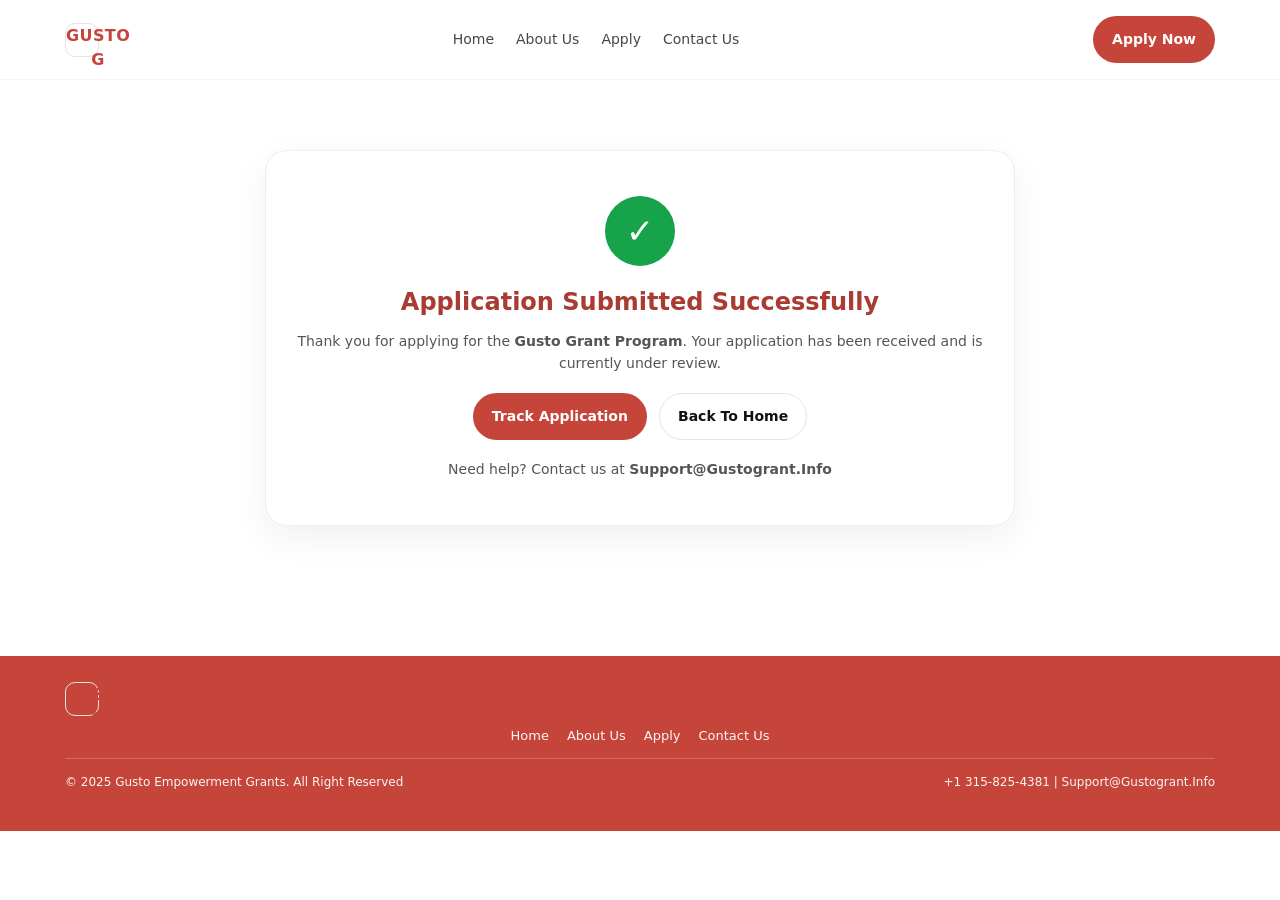
<file: thank-you.html>
<!DOCTYPE html>
<html lang="en">
<head>
  <meta charset="UTF-8" />
  <meta name="viewport" content="width=device-width, initial-scale=1.0" />
  <title>Thank You | Gusto Grants</title>
  <link rel="stylesheet" href="style.css" />
</head>
<body>

  <!-- HEADER -->
  <header class="header">
    <div class="container nav">
      <div class="brand">
        <span class="logo"><span>GUSTO</span>G</span>
      </div>

      <nav class="nav-links">
        <a href="index.html">Home</a>
        <a href="about.html">About Us</a>
        <a href="apply.html">Apply</a>
        <a href="contact.html">Contact Us</a>
      </nav>

      <a class="btn btn-primary" href="apply.html">Apply Now</a>
    </div>
  </header>

  <!-- THANK YOU SECTION -->
  <section class="thankyou-page">
    <div class="container">
      <div class="thankyou-card">

        <div class="thankyou-icon">✓</div>

        <h1>Application Submitted Successfully</h1>
        <p>
          Thank you for applying for the <strong>Gusto Grant Program</strong>.
          Your application has been received and is currently under review.
        </p>

        <div class="thankyou-actions">
          <a href="track.html" class="btn btn-primary">Track Application</a>
          <a href="index.html" class="btn btn-outline">Back To Home</a>
        </div>

        <p class="thankyou-note">
          Need help? Contact us at <strong>Support@Gustogrant.Info</strong>
        </p>

      </div>
    </div>
  </section>

  <!-- FOOTER -->
  <footer class="footer">
    <div class="container footer-inner">

      <div class="brand">
        <span class="logo"><span>GUSTO</span>G</span>
      </div>

      <div class="footer-links">
        <a href="index.html">Home</a>
        <a href="about.html">About Us</a>
        <a href="apply.html">Apply</a>
        <a href="contact.html">Contact Us</a>
      </div>

      <div class="footer-bottom">
        <span>© 2025 Gusto Empowerment Grants. All Right Reserved</span>
        <span>+1 315-825-4381 | Support@Gustogrant.Info</span>
      </div>

    </div>
  </footer>

</body>
</html>
</file>
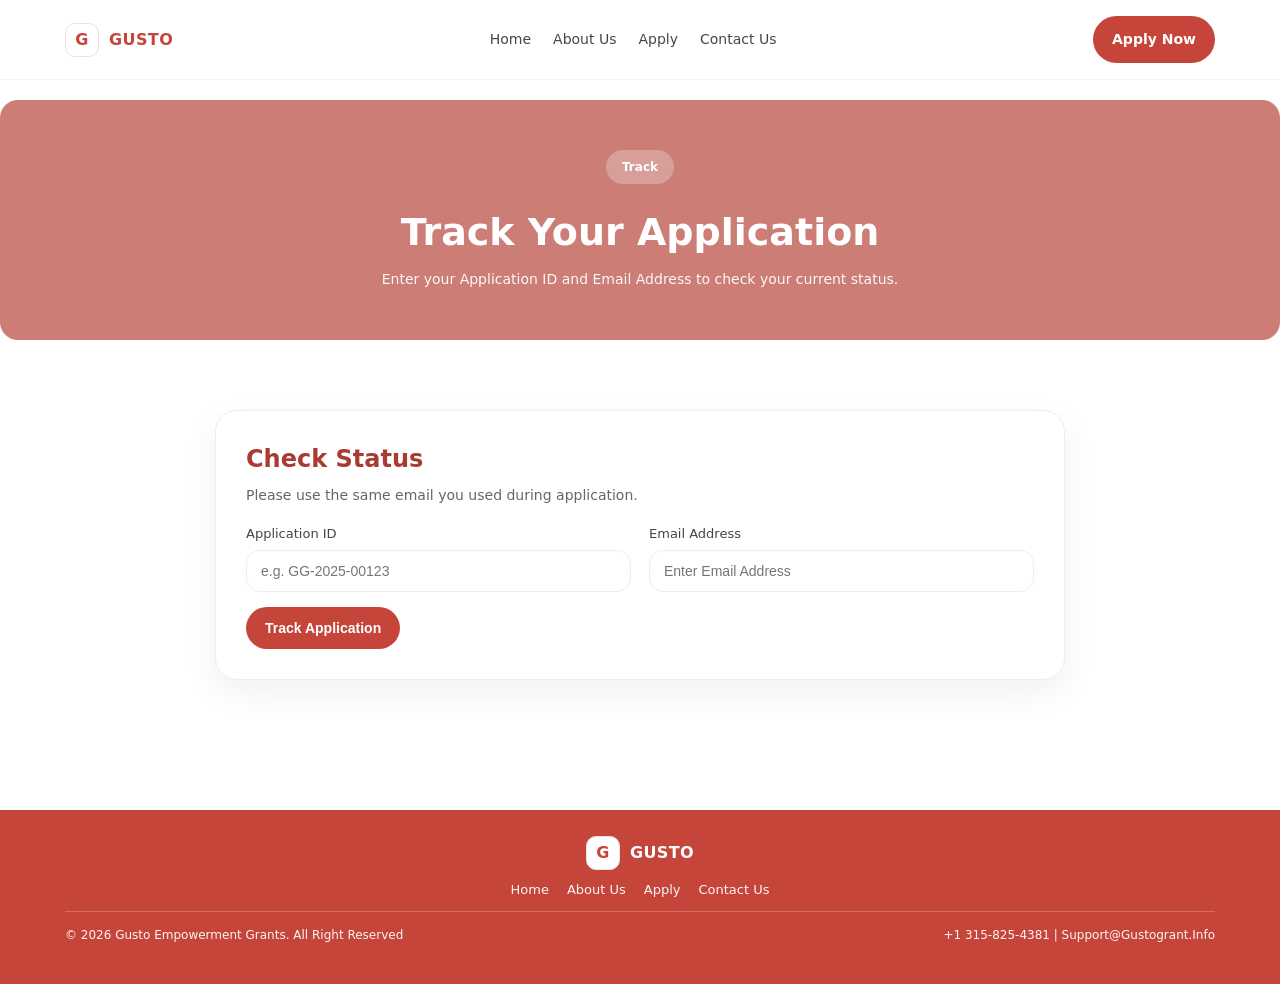
<file: track.html>
<!DOCTYPE html>
<html lang="en">
<head>
  <meta charset="UTF-8" />
  <meta name="viewport" content="width=device-width, initial-scale=1.0" />
  <title>Track Application | Gusto Grants</title>
  <link rel="stylesheet" href="style.css" />
</head>
<body>

  <!-- HEADER -->
  <header class="header">
    <div class="container nav">
      <div class="brand">
         <span class="logo">G</span>
          <span>GUSTO</span>
      </div>

      <nav class="nav-links">
        <a href="index.html">Home</a>
        <a href="about.html">About Us</a>
        <a href="apply.html">Apply</a>
        <a href="contact.html">Contact Us</a>
      </nav>

      <a class="btn btn-primary" href="apply.html">Apply Now</a>
    </div>
  </header>

  <!-- TRACK HERO -->
  <section class="track-hero">
    <div class="track-hero-overlay"></div>

    <div class="container track-hero-content">
      <span class="pill">Track</span>
      <h1>Track Your Application</h1>
      <p>Enter your Application ID and Email Address to check your current status.</p>
    </div>
  </section>

  <!-- TRACK FORM -->
  <section class="track-section">
    <div class="container">

      <div class="track-card">
        <h2>Check Status</h2>
        <p class="track-subtext">
          Please use the same email you used during application.
        </p>

        <form id="trackForm" class="track-form">
          <div class="track-grid">

            <div class="form-group">
              <label>Application ID</label>
              <input type="text" id="appId" placeholder="e.g. GG-2025-00123" required>
            </div>

            <div class="form-group">
              <label>Email Address</label>
              <input type="email" id="trackEmail" placeholder="Enter Email Address" required>
            </div>

          </div>

          <button type="submit" class="btn btn-primary">
            Track Application
          </button>
        </form>

        <!-- RESULT BOX -->
        <div id="trackResult" class="track-result" style="display:none;">
          <h3>Status:</h3>
          <p id="statusText"></p>
        </div>
      </div>

    </div>
  </section>

  <!-- FOOTER -->
   <footer class="footer">
    <div class="container">
      <div class="footer-inner">
        <div class="brand" style="justify-content:center; color:#fff;">
          <span class="logo" style="background:#fff; color:var(--brand);">G</span>
          <span>GUSTO</span>
      </div>

      <div class="footer-links">
        <a href="index.html">Home</a>
        <a href="about.html">About Us</a>
        <a href="apply.html">Apply</a>
        <a href="contact.html">Contact Us</a>
      </div>

      <div class="footer-bottom">
        <span>© 2026 Gusto Empowerment Grants. All Right Reserved</span>
        <span>+1 315-825-4381 | Support@Gustogrant.Info</span>
      </div>

    </div>
  </footer>

  <!-- SIMPLE DEMO SCRIPT -->
  <script>
    const trackForm = document.getElementById("trackForm");
    const resultBox = document.getElementById("trackResult");
    const statusText = document.getElementById("statusText");

    trackForm.addEventListener("submit", function(e){
      e.preventDefault();

      const appId = document.getElementById("appId").value.trim();
      const email = document.getElementById("trackEmail").value.trim();

      // Demo tracking (you can replace this later with real database tracking)
      let status = "Approved ✅ (Congratulations! Your application has been approved.)";

      if(appId.toUpperCase().includes("APPROVED")){
        status = "Approved ✅ (Congratulations! Your application has been approved.)";
      } else if(appId.toUpperCase().includes("PROCESS")){
        status = "Processing 🔄 (Your application is currently being processed.)";
      } else if(appId.toUpperCase().includes("DECLINE")){
        status = "Not Approved ❌ (Your application was not approved at this time.)";
      }

      resultBox.style.display = "block";
      statusText.innerHTML = `
        <strong>Application ID:</strong> ${appId}<br>
        <strong>Email:</strong> ${email}<br><br>
        <strong>${status}</strong>
      `;
    });
  </script>

</body>
</html>
</file>
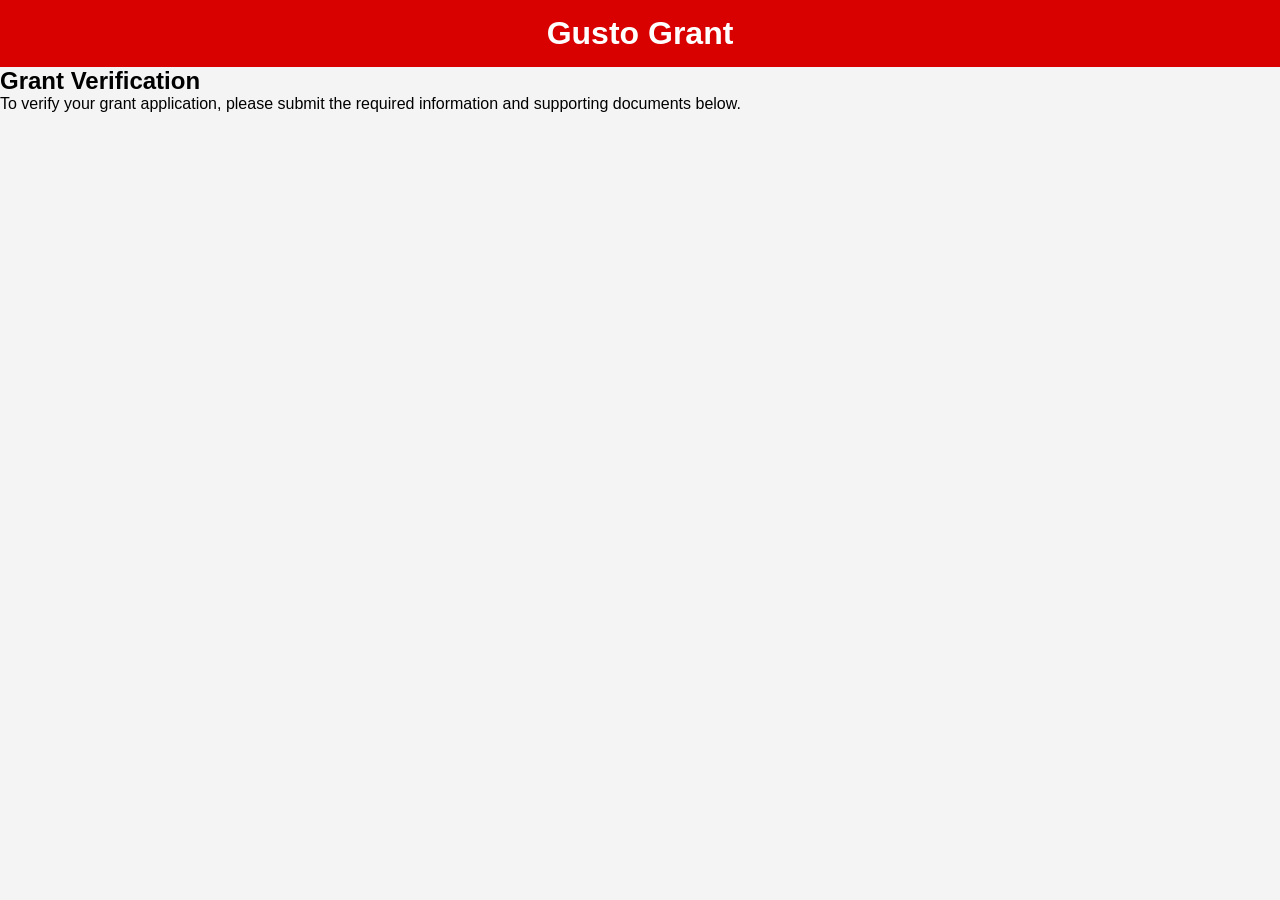
<file: verify.html>
<!DOCTYPE html>
<html lang="en">
<head>
    <meta charset="UTF-8">
    <meta name="viewport" content="width=device-width, initial-scale=1.0">
    <title>Grant Verification</title>
    <link rel="stylesheet" href="verify.css">
</head>

<body>

<header>
    <h1>Gusto Grant</h1>
</header>

<section class="verify-page">

    <div class="verify-box">

        <h2>Grant Verification</h2>

        <p>
            To verify your grant application, please submit the required
            information and supporting documents below.
        </p>

        <!-- Jotform Embed -->
        <script
            type="text/javascript"
            src="https://form.jotform.com/jsform/261694616273060">
        </script>

    </div>

</section>

</body>
</html>
</file>
<file: style.css>
:root{
  --brand:#c6453a;
  --brand-dark:#a63a31;
  --bg:#ffffff;
  --soft:#f8efee;
  --text:#1d1d1d;
  --muted:#6b6b6b;
  --border:#e9e2e1;
  --card:#ffffff;
  --shadow: 0 14px 40px rgba(0,0,0,.08);
  --radius: 18px;
}

*{ box-sizing:border-box; margin:0; padding:0; }
html{ scroll-behavior:smooth; }
body{
  font-family: system-ui, -apple-system, Segoe UI, Roboto, Arial, sans-serif;
  color:var(--text);
  background:var(--bg);
  line-height:1.5;
}

a{ text-decoration:none; color:inherit; }
img{ max-width:100%; display:block; }

.container{
  width:min(1150px, 92%);
  margin-inline:auto;
}

/* ===== HEADER ===== */
.header{
  background:#fff;
  position:sticky;
  top:0;
  z-index:100;
  border-bottom:1px solid rgba(0,0,0,.04);
}

.nav{
  display:flex;
  align-items:center;
  justify-content:space-between;
  gap:18px;
  padding:16px 0;
}

.brand{
  display:flex;
  align-items:center;
  gap:10px;
  font-weight:700;
  letter-spacing:.4px;
  color:var(--brand);
}

.brand .logo{
  width:34px;
  height:34px;
  border-radius:10px;
  border:1px solid var(--border);
  display:grid;
  place-items:center;
  font-weight:800;
}

.nav-links{
  display:flex;
  align-items:center;
  gap:22px;
}

.nav-links a{
  font-size:14px;
  color:#333;
  opacity:.9;
}

.nav-links a.active{
  color:var(--brand);
  font-weight:700;
}

.btn{
  display:inline-flex;
  align-items:center;
  justify-content:center;
  padding:12px 18px;
  border-radius:999px;
  border:1px solid transparent;
  cursor:pointer;
  font-weight:600;
  font-size:14px;
  transition:.2s;
  white-space:nowrap;
}

.btn-primary{
  background:var(--brand);
  color:#fff;
}

.btn-primary:hover{ background:var(--brand-dark); }

.btn-outline{
  background:#fff;
  border:1px solid var(--border);
  color:#111;
}

.btn-outline:hover{ border-color:#d7cecd; }

.menu-btn{
  display:none;
  background:#fff;
  border:1px solid var(--border);
  border-radius:12px;
  padding:10px 12px;
  cursor:pointer;
}

/* ===== HERO (Banner) ===== */
.hero{
  background:var(--brand);
  color:#fff;
  padding:56px 0 34px;
  position:relative;
  overflow:hidden;
}

.hero .hero-inner{
  text-align:center;
  max-width:760px;
  margin:0 auto;
}

.hero h1{
  font-size:42px;
  line-height:1.15;
  margin-bottom:14px;
}

.hero p{
  color:rgba(255,255,255,.88);
  font-size:14px;
  max-width:560px;
  margin:0 auto 18px;
}

.hero-actions{
  display:flex;
  justify-content:center;
  gap:14px;
  flex-wrap:wrap;
  margin-top:10px;
}

.hero .link-track{
  color:#ffd7d3;
  font-weight:700;
  font-size:14px;
  text-decoration:underline;
  align-self:center;
}

.hero-people{
  width:min(900px, 96%);
  margin:26px auto 0;
  display:flex;
  align-items:flex-end;
  justify-content:center;
  gap:12px;
  position:relative;
}

/* fake stat bubbles */
.bubble{
  background:#fff;
  border-radius:16px;
  padding:10px 12px;
  min-width:150px;
  color:#111;
  box-shadow:0 10px 30px rgba(0,0,0,.15);
  border:1px solid rgba(255,255,255,.35);
}

.bubble small{
  display:block;
  color:#666;
  font-size:11px;
  margin-top:2px;
}

.bubble.left{ position:absolute; left:0; bottom:40px; }
.bubble.mid{ position:absolute; bottom:20px; }
.bubble.right{ position:absolute; right:0; bottom:40px; }

/* ===== SECTION ===== */
.section{
  padding:64px 0;
}

.section-title{
  text-align:center;
  margin-bottom:20px;
}

.section-title h2{
  font-size:28px;
  color:var(--brand);
  margin-bottom:8px;
}

.section-title p{
  color:var(--muted);
  font-size:13px;
  max-width:650px;
  margin:0 auto;
}

/* ===== ABOUT PREVIEW (Home) ===== */
.about-grid{
  display:grid;
  grid-template-columns: 1.2fr 1fr;
  gap:30px;
  align-items:center;
}

.about-cards{
  display:grid;
  grid-template-columns: 1fr 1fr;
  gap:16px;
}

.card{
  background:var(--card);
  border:1px solid var(--border);
  border-radius:var(--radius);
  box-shadow:0 10px 25px rgba(0,0,0,.05);
}

.card.pad{ padding:18px; }

.card img{
  border-radius:16px;
  width:100%;
  height:160px;
  object-fit:cover;
}

.mini-card{
  background:var(--brand);
  color:#fff;
  border-radius:16px;
  padding:16px;
}

.mini-card h4{
  font-size:14px;
  margin-bottom:6px;
}

.mini-card a{
  font-size:12px;
  text-decoration:underline;
  opacity:.95;
}

.about-text h3{
  font-size:24px;
  color:var(--brand);
  margin-bottom:10px;
}

.about-text p{
  color:var(--muted);
  font-size:13px;
  margin-bottom:16px;
}

.about-text .btn-primary{
  padding:12px 20px;
}

/* ===== IMPACT IMAGE BLOCK ===== */
.big-image{
  border-radius:24px;
  overflow:hidden;
  box-shadow:var(--shadow);
  border:1px solid var(--border);
}

.big-image img{
  width:100%;
  height:360px;
  object-fit:cover;
}

/* ===== CATEGORIES ===== */
.categories{
  display:grid;
  grid-template-columns: 1fr 1fr;
  gap:18px;
  margin-top:24px;
}

.cat{
  display:flex;
  gap:14px;
  align-items:center;
  padding:14px;
  border-radius:18px;
  border:1px solid var(--border);
  background:#fff;
}

.cat .thumb{
  width:56px;
  height:56px;
  border-radius:16px;
  overflow:hidden;
  flex:0 0 56px;
  border:1px solid var(--border);
}

.cat .thumb img{
  width:100%;
  height:100%;
  object-fit:cover;
}

.cat h4{
  font-size:13px;
  margin-bottom:3px;
  color:var(--brand);
}

.cat p{
  font-size:12px;
  color:var(--muted);
}

/* ===== TESTIMONIAL ===== */
.testimonial-wrap{
  background:var(--soft);
  border-top:1px solid rgba(0,0,0,.02);
  border-bottom:1px solid rgba(0,0,0,.02);
}

.testimonial-row{
  display:grid;
  grid-template-columns: 1fr 1fr;
  gap:24px;
  align-items:center;
}

.testimonial-left h3{
  color:var(--brand);
  font-size:24px;
  margin-bottom:8px;
}

.testimonial-left p{
  color:var(--muted);
  font-size:13px;
  max-width:420px;
}

.test-nav{
  display:flex;
  gap:10px;
  margin-top:14px;
}

.icon-btn{
  width:44px;
  height:44px;
  border-radius:12px;
  border:1px solid var(--border);
  background:#fff;
  display:grid;
  place-items:center;
  cursor:pointer;
}

.icon-btn.primary{
  background:var(--brand);
  border-color:var(--brand);
  color:#fff;
}

.test-card{
  background:#fff;
  border:2px solid var(--brand);
  border-radius:18px;
  padding:18px;
  box-shadow:0 12px 30px rgba(0,0,0,.08);
}

.test-card .user{
  display:flex;
  align-items:center;
  gap:10px;
  margin-bottom:10px;
}

.avatar{
  width:42px;
  height:42px;
  border-radius:50%;
  overflow:hidden;
  border:1px solid var(--border);
}

.avatar img{
  width:100%;
  height:100%;
  object-fit:cover;
}

.test-card h4{ font-size:14px; }
.test-card small{ color:var(--muted); font-size:12px; }
.test-card p{
  color:#444;
  font-size:13px;
  margin-top:10px;
}

/* ===== PARTNERS ===== */
.partners-box{
  background:#fff;
  border:1px solid var(--border);
  border-radius:26px;
  box-shadow:var(--shadow);
  padding:22px;
}

.partners-box .top-img{
  border-radius:18px;
  overflow:hidden;
  border:1px solid var(--border);
}

.partners-box .top-img img{
  width:100%;
  height:240px;
  object-fit:cover;
}

.partners-box h3{
  text-align:center;
  color:var(--brand);
  font-size:22px;
  margin:16px 0 6px;
}

.partners-box p{
  text-align:center;
  color:var(--muted);
  font-size:12px;
  max-width:620px;
  margin:0 auto 16px;
}

.partner-logos{
  display:flex;
  align-items:center;
  justify-content:center;
  gap:26px;
  flex-wrap:wrap;
  padding-bottom:6px;
}

.partner-logos span{
  font-weight:700;
  color:#111;
  opacity:.9;
  font-size:14px;
}

/* ===== PAGE BANNER (About/Apply) ===== */
.page-banner{
  position:relative;
  min-height:260px;
  display:grid;
  place-items:center;
  overflow:hidden;
}

.page-banner img{
  position:absolute;
  inset:0;
  width:100%;
  height:100%;
  object-fit:cover;
}

.page-banner::after{
  content:"";
  position:absolute;
  inset:0;
  background:rgba(198,69,58,.72);
}

.page-banner .banner-content{
  position:relative;
  z-index:2;
  text-align:center;
  color:#fff;
  padding:24px;
}

.pill{
  display:inline-flex;
  align-items:center;
  justify-content:center;
  padding:6px 14px;
  border-radius:999px;
  background:#fff;
  color:var(--brand);
  font-weight:700;
  font-size:12px;
  margin-bottom:10px;
}

.page-banner h1{
  font-size:38px;
  line-height:1.2;
}

/* ===== STATS ROW ===== */
.stats-row{
  display:grid;
  grid-template-columns: repeat(4, 1fr);
  gap:14px;
  margin-top:22px;
}

.stat{
  border:1px solid var(--border);
  border-radius:18px;
  background:#fff;
  padding:14px;
  display:flex;
  gap:10px;
  align-items:center;
}

.stat .dot{
  width:34px;
  height:34px;
  border-radius:12px;
  border:1px solid var(--border);
  display:grid;
  place-items:center;
  font-weight:900;
  color:var(--brand);
}

.stat h4{
  font-size:13px;
  color:#222;
}

.stat p{
  font-size:11px;
  color:var(--muted);
}

/* ===== APPLY FORM ===== */
.form-wrap{
  margin-top:24px;
}

.form-title{
  font-size:20px;
  color:var(--brand);
  margin-bottom:12px;
}

.form-grid{
  display:grid;
  grid-template-columns: 1fr 1fr;
  gap:14px;
}

.input{
  width:100%;
  border:1px solid var(--border);
  border-radius:16px;
  padding:14px 14px;
  outline:none;
  font-size:13px;
  background:#fff;
}

textarea.input{
  min-height:120px;
  resize:vertical;
}

.form-actions{
  margin-top:16px;
}

/* ===== TRACK PAGE ===== */
.track-box{
  background:var(--soft);
  border-radius:22px;
  padding:24px;
  border:1px solid rgba(0,0,0,.03);
}

.track-box h1{
  color:var(--brand);
  font-size:34px;
  margin-bottom:8px;
}

.track-box p{
  color:var(--muted);
  font-size:13px;
  margin-bottom:16px;
}

.track-row{
  display:flex;
  gap:12px;
  align-items:center;
  flex-wrap:wrap;
}

.track-row .input{
  flex:1;
  min-width:240px;
  border-radius:999px;
}

.track-row .btn{
  border-radius:999px;
  padding:12px 20px;
}

/* ===== FOOTER ===== */
.footer{
  background:var(--brand);
  color:#fff;
  margin-top:60px;
}

.footer-inner{
  padding:26px 0;
  text-align:center;
}

.footer-links{
  display:flex;
  gap:18px;
  justify-content:center;
  flex-wrap:wrap;
  margin:10px 0 12px;
}

.footer-links a{
  font-size:13px;
  opacity:.95;
}

.footer-bottom{
  border-top:1px solid rgba(255,255,255,.22);
  padding:14px 0;
  font-size:12px;
  opacity:.95;
  display:flex;
  justify-content:space-between;
  gap:12px;
  flex-wrap:wrap;
}

/* ===== RESPONSIVE ===== */
@media (max-width: 900px){
  .about-grid{ grid-template-columns:1fr; }
  .testimonial-row{ grid-template-columns:1fr; }
  .categories{ grid-template-columns:1fr; }
  .stats-row{ grid-template-columns:1fr 1fr; }
  .hero h1{ font-size:34px; }
}

@media (max-width: 720px){
  .nav-links{ display:none; }
  .menu-btn{ display:block; }
  .form-grid{ grid-template-columns:1fr; }
  .page-banner h1{ font-size:30px; }
  .big-image img{ height:260px; }
}

.meeting-img{
  width: 100%;
  max-width: 600px;
  height: auto;
  border-radius: 12px;
  display: block;
}

.hero-image{
  width: 100%;
  margin-top: 15px;
  border-radius: 18px;
  overflow: hidden;
}

.hero-image img{
  width: 100%;
  height: 320px;        /* increase/decrease if you want */
  object-fit: cover;    /* makes it wide and fills the space */
  display: block;
}

@media (max-width: 768px){
  .hero-image img{
    height: 380px;
  }
}

.top-img img{
  width: 100%;
  height: 230px;
  object-fit: cover;
  border-radius: 14px;
  display: block;
}

.trusted-partners {
  padding: 50px 0;
  background: #fff;
}

.partner-logos {
  display: flex;
  align-items: center;
  justify-content: center;
  gap: 25px;
  flex-wrap: wrap;
  margin-top: 20px;
}

.partner-logos img {
  width: 140px;
  height: 70px;
  object-fit: contain;
  background: #fff;
  padding: 10px;
  border-radius: 10px;
  border: 1px solid #eee;
  transition: 0.3s ease;
}

.partner-logos img:hover {
  transform: scale(1.05);
}

@media (max-width: 600px) {
  .partner-logos img {
    width: 110px;
    height: 60px;
  }
}

.hero-image-group{
  display: flex;
  justify-content: center;
  align-items: flex-end;
  margin-top: 25px;
}

.hero-person{
  height: 320px;
  width: auto;
  object-fit: contain;
}

/* Pull them closer together */
.hero-person:nth-child(2){
  margin-left: -80px;
}

.hero-person:nth-child(3){
  margin-left: -95px;  /* increase this to bring last image closer */
}

@media (max-width: 768px){
  .hero-person{
    height: 190px;
  }

  .hero-person:nth-child(2){
    margin-left: -18px;
  }

  .hero-person:nth-child(3){
    margin-left: -28px;
  }
}

/* Bubble general style */
.bubble{
  position: absolute;
  padding: 14px 18px;
  border-radius: 14px;
  width: 210px;
  font-weight: 700;
  color: #fff;
  box-shadow: 0 10px 30px rgba(0,0,0,0.18);
}

/* small text inside bubble */
.bubble small{
  display: block;
  margin-top: 5px;
  font-size: 13px;
  font-weight: 400;
  opacity: 0.95;
}

/* Bubble Colors */
.bubble-orange{
  background: #f4a63a;
}

.bubble-green{
  background: #2bb673;
}

.bubble-blue{
  background: #3aa0ff;
}
.link-track{
  color: #ffcc00;
  font-weight: 700;
  text-decoration: underline;
}

.link-track:hover{
  opacity: 0.85;
}

.bubble-orange{
  background: linear-gradient(135deg, #f7b24a, #f39a1d);
}

.bubble-green{
  background: linear-gradient(135deg, #34d399, #16a34a);
}

.bubble-blue{
  background: linear-gradient(135deg, #60a5fa, #2563eb);
}

.hero-people{
  position: relative;
  margin-top: 25px;
  min-height: 360px;  /* makes sure bubbles don’t disappear */
}

/* People images */
.hero-image-group{
  display: flex;
  justify-content: center;
  align-items: flex-end;
}

.hero-person{
  height: 320px;
  width: auto;
  object-fit: contain;
}

/* Make them closer */
.hero-person:nth-child(2){
  margin-left: -35px;
}

.hero-person:nth-child(3){
  margin-left: -70px;
}

/* Bubble positions */
.bubble-left{
  left: 5%;
  bottom: 55px;
}

.bubble-mid{
  left: 38%;
  bottom: 35px;
}

.bubble-right{
  right: 5%;
  bottom: 55px;
}

/* Keep bubbles on top of images */
.bubble{
  z-index: 10;
}

@media (max-width: 768px){
  .hero-person{
    height: 200px;
  }

  .bubble{
    width: 150px;
    padding: 10px 12px;
  }

  .bubble-left{
    left: 2%;
    bottom: 30px;
  }

  .bubble-mid{
    left: 33%;
    bottom: 20px;
  }

  .bubble-right{
    right: 2%;
    bottom: 30px;
  }
}

.hero-image-group{
  display: flex;
  justify-content: center;
  align-items: flex-end;
  gap: 0;
}

.hero-person{
  height: 320px;
  width: auto;
  object-fit: contain;
  display: block;
}

/* Make them join together */
.hero-person:nth-child(1){
  margin-right: -60px;
}

.hero-person:nth-child(2){
  margin-right: -60px;
}

@media (max-width: 768px){
  .hero-person{
    height: 200px;
  }

  .hero-person:nth-child(1){
    margin-right: -25px;
  }

  .hero-person:nth-child(2){
    margin-right: -25px;
  }
}

/* ABOUT HERO */
.about-hero{
  position: relative;
  min-height: 260px;
  display: flex;
  align-items: center;
  justify-content: center;
  text-align: center;
  background-image: url("https://images.unsplash.com/photo-1521737604893-d14cc237f11d?auto=format&fit=crop&w=1600&q=80");
  background-size: cover;
  background-position: center;
  border-radius: 18px;
  overflow: hidden;
  margin-top: 20px;
}

.about-hero-overlay{
  position: absolute;
  inset: 0;
  background: rgba(175, 56, 45, 0.65);
}

.about-hero-content{
  position: relative;
  z-index: 2;
  color: #fff;
  padding: 40px 15px;
}

.pill{
  display: inline-block;
  background: rgba(255,255,255,0.25);
  color: #fff;
  padding: 8px 16px;
  border-radius: 999px;
  font-weight: 600;
  margin-bottom: 10px;
}

.about-hero h1{
  font-size: 40px;
  margin: 0;
}


/* MISSION / STORY GRID */
.about-section{
  padding: 60px 0;
}

.about-grid{
  display: grid;
  grid-template-columns: 1fr 1fr 1fr;
  gap: 20px;
  align-items: center;
}

.about-card{
  background: #fff3f2;
  border: 1px solid #f1d3cf;
  padding: 22px;
  border-radius: 18px;
}

.about-card h3{
  margin-top: 0;
  color: #a93b32;
}

.about-card p{
  margin: 0;
  line-height: 1.6;
  color: #333;
  font-size: 14px;
}

.about-image img{
  width: 100%;
  height: 280px;
  object-fit: cover;
  border-radius: 18px;
}


/* WHY APPLY */
.why-apply{
  padding: 10px 0 60px;
  text-align: center;
}

.why-apply h2{
  color: #a93b32;
  margin-bottom: 8px;
}

.why-text{
  max-width: 700px;
  margin: 0 auto 25px;
  font-size: 14px;
  color: #555;
}

.why-stats{
  display: grid;
  grid-template-columns: repeat(4, 1fr);
  gap: 14px;
}

.stat-pill{
  display: flex;
  align-items: center;
  gap: 10px;
  padding: 14px 14px;
  border-radius: 16px;
  background: #fff;
  border: 1px solid #eee;
  text-align: left;
}

.stat-pill strong{
  display: block;
  font-size: 14px;
}

.stat-pill small{
  display: block;
  font-size: 12px;
  opacity: 0.8;
}

.stat-icon{
  font-size: 18px;
  width: 36px;
  height: 36px;
  display: flex;
  align-items: center;
  justify-content: center;
  border-radius: 999px;
  background: #f5f5f5;
}

/* stat colors */
.stat-orange{ border-color: #f7c98c; }
.stat-purple{ border-color: #c7b5ff; }
.stat-green{ border-color: #a7f3d0; }
.stat-blue{ border-color: #93c5fd; }


/* CTA BIG */
.cta-big{
  padding: 10px 0 70px;
}

.cta-box{
  background: #fff;
  border-radius: 22px;
  overflow: hidden;
  border: 1px solid #eee;
}

.cta-image img{
  width: 100%;
  height: 320px;
  object-fit: cover;
}

.cta-content{
  padding: 25px;
  text-align: center;
}

.cta-content h2{
  margin: 0 0 8px;
  color: #a93b32;
}

.cta-content p{
  margin: 0 0 18px;
  color: #555;
  font-size: 14px;
}


/* RESPONSIVE */
@media (max-width: 900px){
  .about-grid{
    grid-template-columns: 1fr;
  }

  .why-stats{
    grid-template-columns: 1fr 1fr;
  }

  .about-hero h1{
    font-size: 28px;
  }
}

@media (max-width: 500px){
  .why-stats{
    grid-template-columns: 1fr;
  }
}

/* CONTACT HERO */
.contact-hero{
  position: relative;
  min-height: 260px;
  display: flex;
  align-items: center;
  justify-content: center;
  text-align: center;
  background-image: url("https://images.unsplash.com/photo-1576091160399-112ba8d25d1d?auto=format&fit=crop&w=1600&q=80");
  background-size: cover;
  background-position: center;
  border-radius: 18px;
  overflow: hidden;
  margin-top: 20px;
}

.contact-hero-overlay{
  position: absolute;
  inset: 0;
  background: rgba(175, 56, 45, 0.65);
}

.contact-hero-content{
  position: relative;
  z-index: 2;
  color: #fff;
  padding: 40px 15px;
}

.contact-hero h1{
  font-size: 40px;
  margin: 0;
}

/* CONTACT SECTION */
.contact-section{
  padding: 60px 0;
}

.contact-top{
  text-align: center;
  margin-bottom: 35px;
}

.contact-top h2{
  color: #a93b32;
  margin: 0 0 10px;
}

.contact-top p{
  max-width: 700px;
  margin: 0 auto;
  color: #555;
  font-size: 14px;
  line-height: 1.6;
}

/* GRID */
.contact-grid{
  display: grid;
  grid-template-columns: 1fr 1fr;
  gap: 40px;
  align-items: start;
  margin-top: 30px;
}

.contact-info h3,
.contact-form h3{
  color: #a93b32;
  margin-top: 0;
}

/* INFO ITEMS */
.info-item{
  display: flex;
  gap: 12px;
  align-items: flex-start;
  margin: 18px 0;
}

.info-icon{
  font-size: 18px;
  width: 34px;
  height: 34px;
  border-radius: 999px;
  display: flex;
  align-items: center;
  justify-content: center;
  background: #fff3f2;
}

.info-item strong{
  display: block;
  font-size: 14px;
  color: #a93b32;
}

.info-item p{
  margin: 4px 0 0;
  color: #444;
  font-size: 14px;
}

/* FORM */
.contact-form form{
  margin-top: 15px;
}

.contact-form label{
  display: block;
  font-size: 13px;
  margin: 12px 0 6px;
  color: #444;
}

.contact-form input,
.contact-form textarea{
  width: 100%;
  padding: 12px 14px;
  border: 1px solid #eee;
  border-radius: 14px;
  outline: none;
  font-size: 14px;
  background: #fff;
}

.contact-form textarea{
  resize: none;
}

.btn-send{
  margin-top: 18px;
  border-radius: 999px;
  padding: 12px 18px;
}

/* HANDSHAKE IMAGE BOX */
.contact-image-box{
  margin-top: 50px;
  border-radius: 22px;
  overflow: hidden;
  border: 1px solid #eee;
}

.contact-image-box img{
  width: 100%;
  height: 320px;
  object-fit: cover;
}

/* PARTNERS BOX */
.partners-box{
  margin-top: 20px;
  background: #fff;
  border: 1px solid #eee;
  border-radius: 22px;
  padding: 25px;
  text-align: center;
}

.partners-box h3{
  color: #a93b32;
  margin: 0 0 8px;
}

.partners-box p{
  margin: 0 auto 18px;
  max-width: 700px;
  color: #555;
  font-size: 14px;
  line-height: 1.6;
}

.partners-logos{
  display: flex;
  justify-content: center;
  align-items: center;
  gap: 25px;
  flex-wrap: wrap;
}

.partners-logos img{
  width: 120px;
  height: 60px;
  object-fit: contain;
  opacity: 0.95;
}

/* RESPONSIVE */
@media (max-width: 900px){
  .contact-grid{
    grid-template-columns: 1fr;
  }

  .contact-hero h1{
    font-size: 28px;
  }
}

/* APPLY HERO */
.apply-hero{
  position: relative;
  min-height: 260px;
  display: flex;
  align-items: center;
  justify-content: center;
  text-align: center;
  background-image: url("https://images.unsplash.com/photo-1521791055366-0d553872125f?auto=format&fit=crop&w=1600&q=80");
  background-size: cover;
  background-position: center;
  border-radius: 18px;
  overflow: hidden;
  margin-top: 20px;
}

.apply-hero-overlay{
  position: absolute;
  inset: 0;
  background: rgba(175, 56, 45, 0.65);
}

.apply-hero-content{
  position: relative;
  z-index: 2;
  color: #fff;
  padding: 40px 15px;
}

.apply-hero h1{
  font-size: 40px;
  margin: 0;
}

/* APPLY INTRO */
.apply-intro{
  padding: 60px 0 20px;
}

.apply-intro-grid{
  display: grid;
  grid-template-columns: 1fr 1fr;
  gap: 25px;
  align-items: center;
}

.apply-intro h2{
  color: #a93b32;
  margin: 0;
}

.apply-intro p{
  margin: 0;
  color: #555;
  font-size: 14px;
  line-height: 1.6;
}

.apply-image-card{
  margin-top: 20px;
  border-radius: 22px;
  overflow: hidden;
  border: 1px solid #eee;
}

.apply-image-card img{
  width: 100%;
  height: 320px;
  object-fit: cover;
}

/* FORM SECTION */
.apply-form-section{
  padding: 30px 0 60px;
}

.form-title{
  color: #a93b32;
  margin-bottom: 15px;
}

.grant-form{
  background: #fff;
  border: 1px solid #eee;
  border-radius: 22px;
  padding: 25px;
}

.form-grid{
  display: grid;
  grid-template-columns: 1fr 1fr;
  gap: 18px;
}

.form-group label{
  display: block;
  font-size: 13px;
  margin-bottom: 6px;
  color: #444;
}

.form-group input,
.form-group select,
.form-group textarea{
  width: 100%;
  padding: 12px 14px;
  border: 1px solid #eee;
  border-radius: 14px;
  outline: none;
  font-size: 14px;
  background: #fff;
}

.form-group textarea{
  resize: none;
}

.form-full{
  grid-column: 1 / -1;
}

.btn-submit{
  margin-top: 18px;
  border-radius: 999px;
  padding: 12px 18px;
}

/* PARTNERS CARD */
.partners-section{
  padding: 0 0 70px;
}

.partners-card{
  background: #fff;
  border-radius: 22px;
  overflow: hidden;
  border: 1px solid #eee;
}

.partners-image img{
  width: 100%;
  height: 320px;
  object-fit: cover;
}

.partners-content{
  padding: 25px;
  text-align: center;
}

.partners-content h3{
  margin: 0 0 8px;
  color: #a93b32;
}

.partners-content p{
  margin: 0 auto 18px;
  max-width: 700px;
  color: #555;
  font-size: 14px;
  line-height: 1.6;
}

.partners-logos{
  display: flex;
  justify-content: center;
  align-items: center;
  gap: 25px;
  flex-wrap: wrap;
}

.partners-logos img{
  width: 120px;
  height: 60px;
  object-fit: contain;
}

/* RESPONSIVE */
@media (max-width: 900px){
  .apply-intro-grid{
    grid-template-columns: 1fr;
  }

  .form-grid{
    grid-template-columns: 1fr;
  }

  .apply-hero h1{
    font-size: 28px;
  }
}

/* THANK YOU PAGE */
.thankyou-page{
  padding: 70px 0;
}

.thankyou-card{
  max-width: 750px;
  margin: auto;
  background: #fff;
  border: 1px solid #eee;
  border-radius: 22px;
  padding: 45px 25px;
  text-align: center;
  box-shadow: 0 12px 35px rgba(0,0,0,0.06);
}

.thankyou-icon{
  width: 70px;
  height: 70px;
  margin: 0 auto 18px;
  border-radius: 50%;
  background: #16a34a;
  color: #fff;
  font-size: 34px;
  display: flex;
  align-items: center;
  justify-content: center;
}

.thankyou-card h1{
  color: #a93b32;
  margin-bottom: 10px;
}

.thankyou-card p{
  color: #555;
  line-height: 1.6;
  font-size: 14px;
}

.thankyou-actions{
  margin-top: 18px;
  display: flex;
  gap: 12px;
  justify-content: center;
  flex-wrap: wrap;
}

.thankyou-note{
  margin-top: 18px;
  font-size: 13px;
  color: #666;
}

/* TRACK HERO */
.track-hero{
  position: relative;
  min-height: 240px;
  display: flex;
  align-items: center;
  justify-content: center;
  text-align: center;
  background-image: url("https://images.unsplash.com/photo-1521791055366-0d553872125f?auto=format&fit=crop&w=1600&q=80");
  background-size: cover;
  background-position: center;
  border-radius: 18px;
  overflow: hidden;
  margin-top: 20px;
}

.track-hero-overlay{
  position: absolute;
  inset: 0;
  background: rgba(175, 56, 45, 0.65);
}

.track-hero-content{
  position: relative;
  z-index: 2;
  color: #fff;
  padding: 40px 15px;
}

.track-hero-content h1{
  margin: 10px 0 8px;
  font-size: 38px;
}

.track-hero-content p{
  margin: 0;
  font-size: 14px;
  opacity: 0.95;
}

/* TRACK CARD */
.track-section{
  padding: 70px 0;
}

.track-card{
  max-width: 850px;
  margin: auto;
  background: #fff;
  border: 1px solid #eee;
  border-radius: 22px;
  padding: 30px;
  box-shadow: 0 12px 35px rgba(0,0,0,0.06);
}

.track-card h2{
  color: #a93b32;
  margin: 0 0 8px;
}

.track-subtext{
  margin: 0 0 18px;
  font-size: 14px;
  color: #666;
}

.track-grid{
  display: grid;
  grid-template-columns: 1fr 1fr;
  gap: 18px;
  margin-bottom: 15px;
}

.track-result{
  margin-top: 20px;
  padding: 18px;
  border-radius: 16px;
  background: #f8fafc;
  border: 1px solid #e5e7eb;
}

.track-result h3{
  margin: 0 0 8px;
  color: #a93b32;
}

.track-result p{
  margin: 0;
  font-size: 14px;
  color: #333;
  line-height: 1.6;
}

/* RESPONSIVE */
@media (max-width: 768px){
  .track-grid{
    grid-template-columns: 1fr;
  }

  .track-hero-content h1{
    font-size: 26px;
  }
}

.hero-actions{
  display: flex;
  justify-content: center;
  align-items: center;
  gap: 15px;
  margin-top: 20px;
  flex-wrap: wrap;
}

/* Track button same as Apply */
.btn-track{
  text-decoration: none;
}

/* remove yellow link style */
.link-track{
  display: none;
}

.testimonials{
  background: #f6f3ef;
  padding: 60px 0;
}

.testimonials-wrap{
  display: flex;
  justify-content: space-between;
  align-items: center;
  gap: 40px;
  flex-wrap: wrap;
}

.testimonials-left{
  flex: 1;
  min-width: 260px;
}

.testimonials-left h2{
  color: #7b2e1d;
  font-size: 28px;
  margin-bottom: 10px;
}

.testimonials-left p{
  color: #444;
  max-width: 420px;
}

.testimonial-arrows{
  margin-top: 18px;
  display: flex;
  gap: 10px;
}

.arrow-btn{
  width: 48px;
  height: 48px;
  border-radius: 12px;
  border: none;
  cursor: pointer;
  font-size: 18px;
  background: #fff;
  color: #7b2e1d;
  box-shadow: 0 8px 18px rgba(0,0,0,0.08);
}

.arrow-btn.active{
  background: #b14a2d;
  color: #fff;
}

.testimonials-right{
  flex: 1;
  display: flex;
  justify-content: flex-end;
  min-width: 280px;
}

.testimonial-card{
  background: #fff;
  border: 2px solid #b14a2d;
  border-radius: 18px;
  padding: 18px 20px;
  width: 420px;
  max-width: 100%;
  box-shadow: 0 12px 25px rgba(0,0,0,0.08);
}

.testimonial-top{
  display: flex;
  align-items: center;
  gap: 12px;
  margin-bottom: 10px;
}

.testimonial-top img{
  width: 46px;
  height: 46px;
  border-radius: 50%;
  object-fit: cover;
}

.testimonial-name{
  font-weight: 700;
  color: #111;
}

.testimonial-location{
  font-size: 13px;
  color: #777;
}

.testimonial-text{
  color: #444;
  font-size: 14px;
  line-height: 1.6;
}
</file>
<file: verify.css>
*{
    margin:0;
    padding:0;
    box-sizing:border-box;
    font-family:Arial, sans-serif;
}

body{
    background:#f4f4f4;
}

header{
    background:#d90000;
    color:white;
    padding:15px;
    text-align:center;
}

.verify-section{
    padding:40px 15px;
}

.verify-container{
    max-width:700px;
    margin:auto;
    background:white;
    padding:30px;
    border-radius:10px;
    box-shadow:0 0 10px rgba(0,0,0,.1);
}

.verify-container h1{
    color:#d90000;
    margin-bottom:10px;
}

.verify-container p{
    margin-bottom:25px;
}

.input-group{
    margin-bottom:18px;
}

.input-group label{
    display:block;
    margin-bottom:6px;
    font-weight:bold;
}

.input-group input,
.input-group textarea,
.input-group select{
    width:100%;
    padding:12px;
    border:1px solid #ccc;
    border-radius:5px;
}

button{
    width:100%;
    background:#d90000;
    color:white;
    border:none;
    padding:14px;
    border-radius:5px;
    cursor:pointer;
    font-size:16px;
}

button:hover{
    opacity:0.9;
}
</file>
